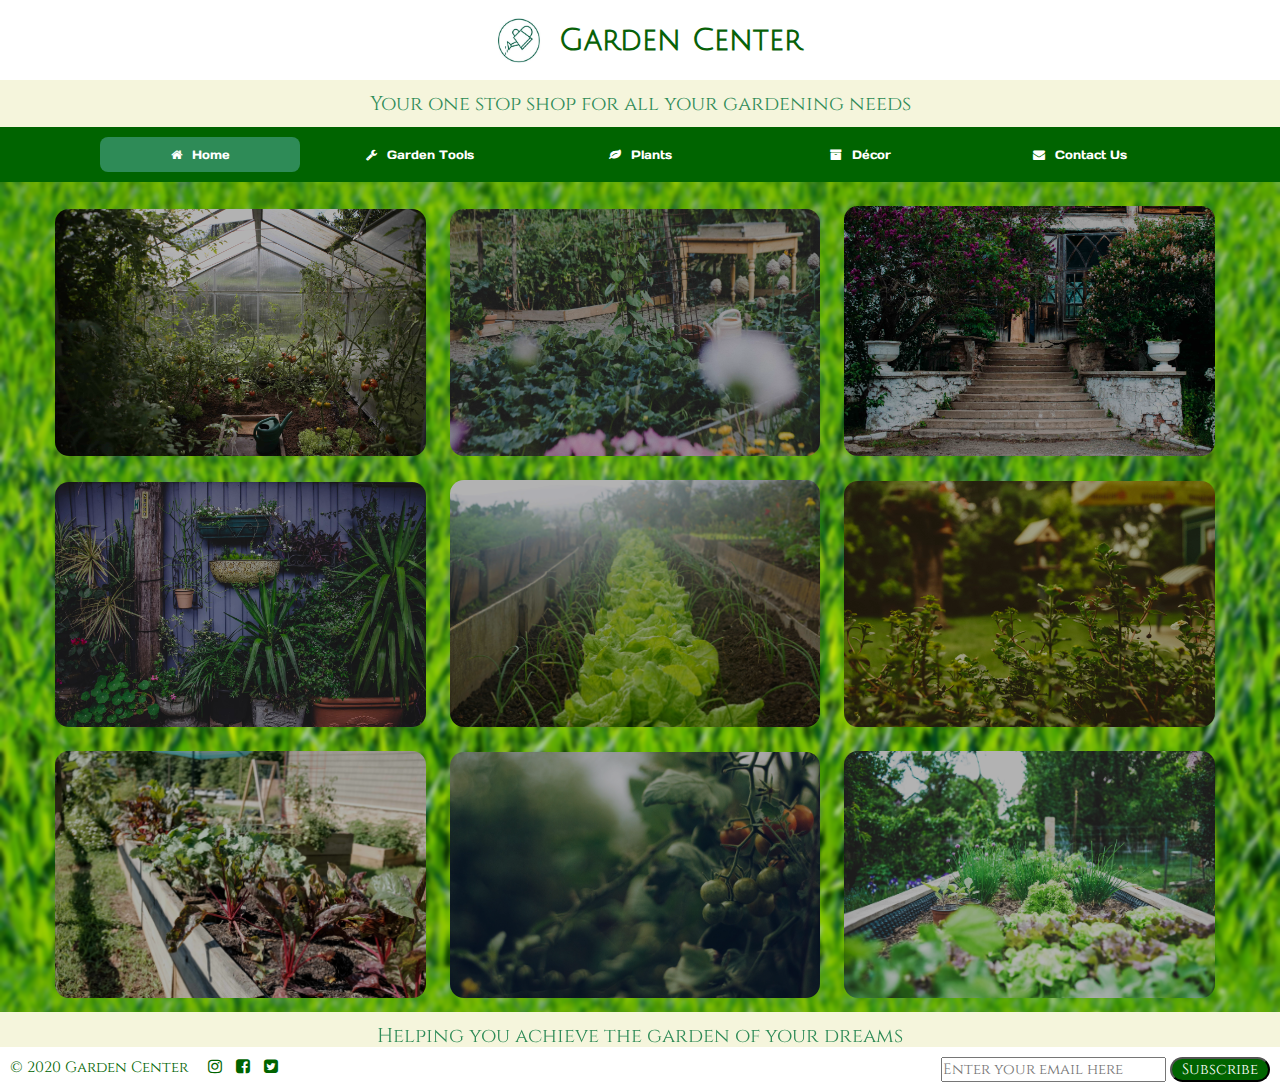
<file: index.html>
<!DOCTYPE html>
<html lang="en">
  <head>
    <meta charset="utf-8" />
    <meta name="viewport" content="width=device-width, initial-scale=1.0" />
    <title>Garden Center</title>
    <link rel="stylesheet" href="style.css" />
    <link
      rel="stylesheet"
      href="https://stackpath.bootstrapcdn.com/font-awesome/4.7.0/css/font-awesome.min.css"
    />
    <link
      href="https://fonts.googleapis.com/css2?family=Cinzel&family=Days+One&family=Julius+Sans+One&display=swap"
      rel="stylesheet"
    />
    <script src="script.js"></script>
  </head>
  <body>
    <header>
      <h1><img src="images/logo.JPG" alt="Logo" />Garden Center</h1>
      <p>Your one stop shop for all your gardening needs</p>
    </header>
    <nav>
      <ul>
        <li class="home">
          <a href="#"><i class="fa fa-home"></i>Home</a>
        </li>
        <li class="tools">
          <a href="#"><i class="fa fa-wrench"></i>Garden Tools</a>
        </li>
        <li class="plants">
          <a href="#"><i class="fa fa-leaf"></i>Plants</a>
        </li>
        <li class="decor">
          <a href="#"><i class="fa fa-archive"></i>Décor</a>
        </li>
        <li>
          <a href="contact.html"><i class="fa fa-envelope"></i>Contact Us</a>
        </li>
      </ul>
    </nav>
    <main>
      <div id="home">
        <div class="gallery">
          <img class="garden" src="images/garden1.jpg" alt="Garden1" />
          <img class="garden" src="images/garden2.jpg" alt="Garden2" />
          <img class="garden" src="images/garden3.jpg" alt="Garden3" />
          <img class="garden" src="images/garden4.jpg" alt="Garden4" />
          <img class="garden" src="images/garden5.jpg" alt="Garden5" />
          <img class="garden" src="images/garden6.jpg" alt="Garden6" />
          <img class="garden" src="images/garden7.jpg" alt="Garden7" />
          <img class="garden" src="images/garden8.jpg" alt="Garden8" />
          <img class="garden" src="images/garden9.jpg" alt="Garden9" />
        </div>
        <p>Helping you achieve the garden of your dreams</p>
      </div>
      <div id="tools">
        <article class="item1">
          <div class="can">
            <img src="images/can.jpg" alt="Watering Can" />
          </div>
          <div class="description">
            <h4>Tools: Watering Can - 2Gal</h4>
            <p>Light weight, recyclable watering can.</p>
            <h2>$9.99</h2>
          </div>
        </article>
        <article class="item2">
          <div class="hose">
            <img src="images/hose.jpg" alt="Hose" />
          </div>
          <div class="description">
            <h4>Tools: Garden Hose - 50ft</h4>
            <p>Durable, flexible and crush resistant hose.</p>
            <h2>$49.99</h2>
          </div>
        </article>
        <article class="item3">
          <div class="rake">
            <img src="images/rake.jpg" alt="Rake" />
          </div>
          <div class="description">
            <h4>Tools: Rake</h4>
            <p>Steel rake with rubber-coated hardwood handle.</p>
            <h2>$25.99</h2>
          </div>
        </article>
        <article class="item4">
          <div class="shears">
            <img src="images/shears.jpg" alt="Shears" />
          </div>
          <div class="description">
            <h4>Tools: Garden Shears - 15"</h4>
            <p>Sturdy steel bladed shears with rubber grip handles.</p>
            <h2>$29.99</h2>
          </div>
        </article>
        <article class="item5">
          <div class="shovel">
            <img src="images/shovel.jpg" alt="Shovel" />
          </div>
          <div class="description">
            <h4>Tools: Shovel</h4>
            <p>Tempered steel bladed shovel with hardwood handle.</p>
            <h2>$14.99</h2>
          </div>
        </article>
        <article class="item6">
          <div class="sprinkler">
            <img src="images/sprinkler.jpg" alt="Sprinkler" />
          </div>
          <div class="description">
            <h4>Tools: Sprinkler</h4>
            <p>Heavy duty sprinkler with clog-resistant nozzles.</p>
            <h2>$59.99</h2>
          </div>
        </article>
      </div>
      <div id="plants">
        <article class="item1">
          <div class="pepper">
            <img src="images/pepper.jpg" alt="Bell Pepper" />
          </div>
          <div class="description">
            <h4>Plants: Bell Pepper Plant - 4"</h4>
            <p>Produces bell peppers rich in flavor with mild sweetness.</p>
            <h2>$6.99</h2>
          </div>
        </article>
        <article class="item2">
          <div class="chili">
            <img src="images/chili.jpg" alt="Chili" />
          </div>
          <div class="description">
            <h4>Plants: Chili Plant - 4"</h4>
            <p>Yields long chili peppers with a serious kick.</p>
            <h2>$5.99</h2>
          </div>
        </article>
        <article class="item3">
          <div class="cucumber">
            <img src="images/cucumber.jpg" alt="Cucumber" />
          </div>
          <div class="description">
            <h4>Plants: Cucumber Plant - 4"</h4>
            <p>Produces slender cucumbers that are crunchy and refreshing.</p>
            <h2>$5.99</h2>
          </div>
        </article>
        <article class="item4">
          <div class="potato">
            <img src="images/potato.jpg" alt="Potato" />
          </div>
          <div class="description">
            <h4>Plants: Potato Plant - 4"</h4>
            <p>Yields large, golden potatoes with flaky texture.</p>
            <h2>$8.99</h2>
          </div>
        </article>
        <article class="item5">
          <div class="spinach">
            <img src="images/spinach.jpg" alt="Spinach" />
          </div>
          <div class="description">
            <h4>Plants: Spinach Plant - 4"</h4>
            <p>Fast growing spinach plant with a deep, nutty flavor.</p>
            <h2>$4.99</h2>
          </div>
        </article>
        <article class="item6">
          <div class="tomato">
            <img src="images/tomato.jpg" alt="Tomato" />
          </div>
          <div class="description">
            <h4>Plants: Tomato Plant - 4"</h4>
            <p>Produces large, juicy beefsteak tomatoes that are rich in flavor.</p>
            <h2>$6.99</h2>
          </div>
        </article>
      </div>
      <div id="decor">
        <article class="item1">
          <div class="birdhouse">
            <img src="images/birdhouse.jpg" alt="Birdhouse" />
          </div>
          <div class="description">
            <h4>Décor: Birdhouse - 15"</h4>
            <p>Durable steel birdhouse to spruce up your yard.</p>
            <h2>$20.99</h2>
          </div>
        </article>
        <article class="item2">
          <div class="fire">
            <img src="images/fire.jpg" alt="Fire Pit" />
          </div>
          <div class="description">
            <h4>Décor: Fire Pit</h4>
            <p>Outdoor steel fire pit with an easy to clean design.</p>
            <h2>$169.99</h2>
          </div>
        </article>
        <article class="item3">
          <div class="flowerpot">
            <img src="images/flowerpot.jpg" alt="Flower Pot" />
          </div>
          <div class="description">
            <h4>Décor: Ceramic Flower Pot - 10"</h4>
            <p>Waterproof flower pot suitable for indoors/outdoors.</p>
            <h2>$9.99</h2>
          </div>
        </article>
        <article class="item4">
          <div class="hammock">
            <img src="images/hammock.jpg" alt="Hammock" />
          </div>
          <div class="description">
            <h4>Décor: Hammock</h4>
            <p>Quilted fabric hammock built for comfort.</p>
            <h2>$8.99</h2>
          </div>
        </article>
        <article class="item5">
          <div class="chair">
            <img src="images/chair.jpg" alt="Lawn Chair" />
          </div>
          <div class="description">
            <h4>Décor: Lawn Chair</h4>
            <p>Comfortable, weather resistant lawn chair.</p>
            <h2>$24.99</h2>
          </div>
        </article>
        <article class="item6">
          <div class="planter">
            <img src="images/planter.jpg" alt="planter" />
          </div>
          <div class="description">
            <h4>Décor: Garden Planter - 20"</h4>
            <p>Durable wooden planter suitable for indoors/outdoors.</p>
            <h2>$11.99</h2>
          </div>
        </article>
      </div>
    </main>
    <footer>
      <a href="#"><i class="fa fa-instagram"></i></a>
      <a href="#"><i class="fa fa-facebook-square"></i></a>
      <a href="#"><i class="fa fa-twitter-square"></i></a>
      <p>© 2020 Garden Center</p>
      <form action="https://formspree.io/mqkyjerq" method="POST">
        <input
          type="email"
          name="email"
          placeholder="Enter your email here"
          pattern="[a-z0-9._%+-]+@[a-z0-9.-]+\.[a-z]{2,}$"
        />
        <input class="subscribe" type="submit" value="Subscribe" />
      </form>
    </footer>
  </body>
</html>
</file>
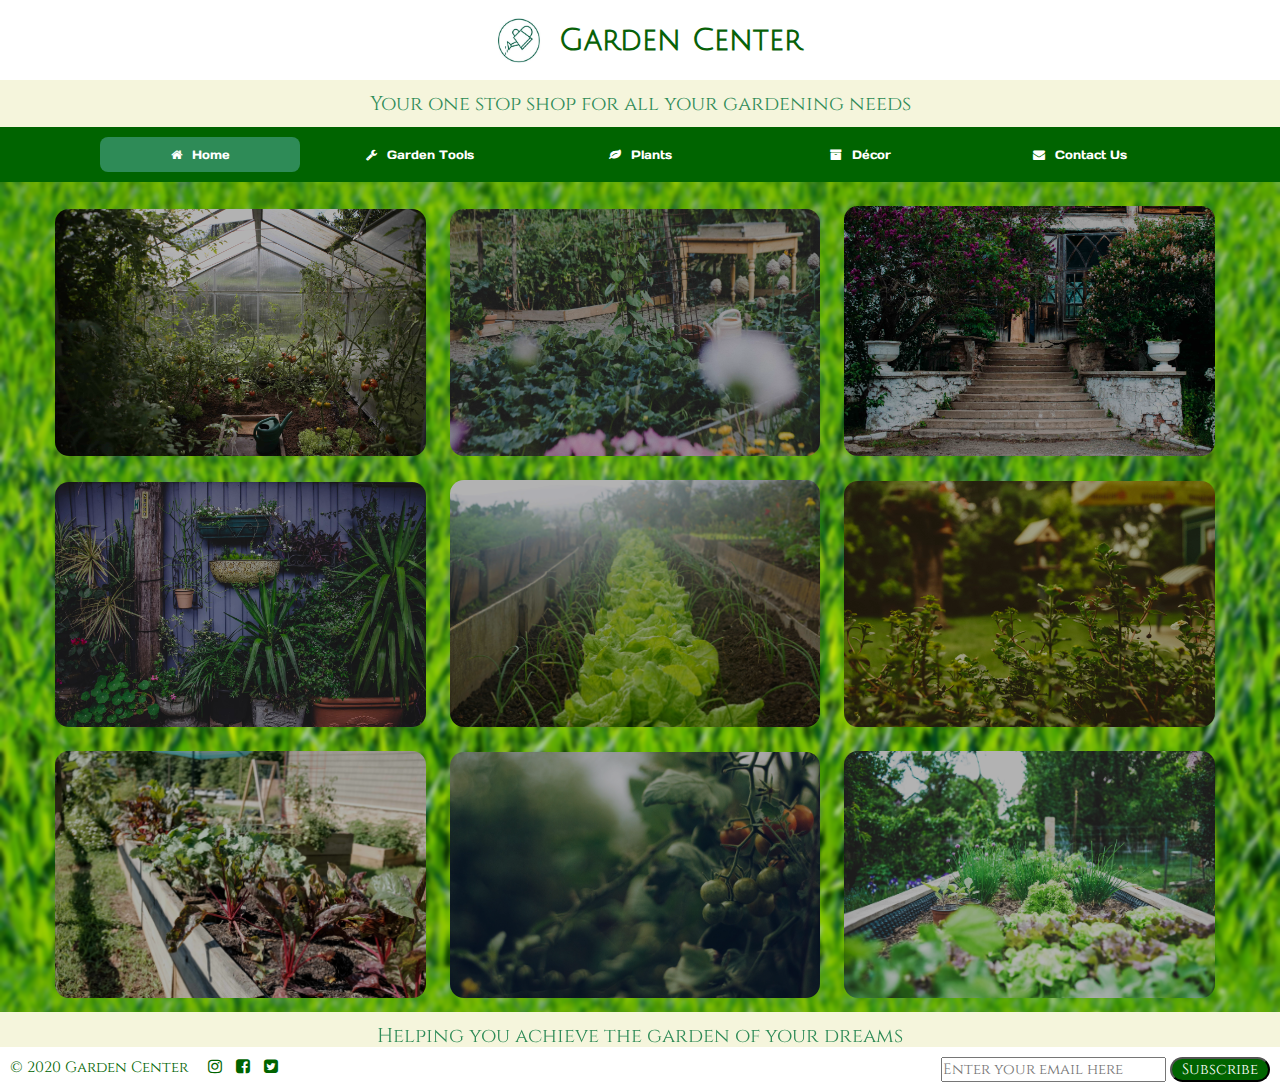
<file: assignment/src/index.html>
<!DOCTYPE html>
<html lang="en">
  <head>
    <meta charset="utf-8" />
    <meta name="viewport" content="width=device-width, initial-scale=1.0" />
    <title>Garden Center</title>
    <link rel="stylesheet" href="/src/style.css" />
    <link
      rel="stylesheet"
      href="https://stackpath.bootstrapcdn.com/font-awesome/4.7.0/css/font-awesome.min.css"
    />
    <link
      href="https://fonts.googleapis.com/css2?family=Cinzel&family=Days+One&family=Julius+Sans+One&display=swap"
      rel="stylesheet"
    />
    <script src="script.js"></script>
  </head>
  <body>
    <header>
      <h1><img src="images/logo.JPG" alt="Logo" />Garden Center</h1>
      <p>Your one stop shop for all your gardening needs</p>
    </header>
    <nav>
      <ul>
        <li class="home">
          <a href="#"><i class="fa fa-home"></i>Home</a>
        </li>
        <li class="tools">
          <a href="#"><i class="fa fa-wrench"></i>Garden Tools</a>
        </li>
        <li class="plants">
          <a href="#"><i class="fa fa-leaf"></i>Plants</a>
        </li>
        <li class="decor">
          <a href="#"><i class="fa fa-archive"></i>Décor</a>
        </li>
        <li>
          <a href="contact.html"><i class="fa fa-envelope"></i>Contact Us</a>
        </li>
      </ul>
    </nav>
    <main>
      <div id="home">
        <div class="gallery">
          <img class="garden" src="images/garden1.jpg" alt="Garden1" />
          <img class="garden" src="images/garden2.jpg" alt="Garden2" />
          <img class="garden" src="images/garden3.jpg" alt="Garden3" />
          <img class="garden" src="images/garden4.jpg" alt="Garden4" />
          <img class="garden" src="images/garden5.jpg" alt="Garden5" />
          <img class="garden" src="images/garden6.jpg" alt="Garden6" />
          <img class="garden" src="images/garden7.jpg" alt="Garden7" />
          <img class="garden" src="images/garden8.jpg" alt="Garden8" />
          <img class="garden" src="images/garden9.jpg" alt="Garden9" />
        </div>
        <p>Helping you achieve the garden of your dreams</p>
      </div>
      <div id="tools">
        <article class="item1">
          <div class="can">
            <img src="images/can.jpg" alt="Watering Can" />
          </div>
          <div class="description">
            <h4>Tools: Watering Can - 2Gal</h4>
            <p>Light weight, recyclable watering can.</p>
            <h2>$9.99</h2>
          </div>
        </article>
        <article class="item2">
          <div class="hose">
            <img src="images/hose.jpg" alt="Hose" />
          </div>
          <div class="description">
            <h4>Tools: Garden Hose - 50ft</h4>
            <p>Durable, flexible and crush resistant hose.</p>
            <h2>$49.99</h2>
          </div>
        </article>
        <article class="item3">
          <div class="rake">
            <img src="images/rake.jpg" alt="Rake" />
          </div>
          <div class="description">
            <h4>Tools: Rake</h4>
            <p>Steel rake with rubber-coated hardwood handle.</p>
            <h2>$25.99</h2>
          </div>
        </article>
        <article class="item4">
          <div class="shears">
            <img src="images/shears.jpg" alt="Shears" />
          </div>
          <div class="description">
            <h4>Tools: Garden Shears - 15"</h4>
            <p>Sturdy steel bladed shears with rubber grip handles.</p>
            <h2>$29.99</h2>
          </div>
        </article>
        <article class="item5">
          <div class="shovel">
            <img src="images/shovel.jpg" alt="Shovel" />
          </div>
          <div class="description">
            <h4>Tools: Shovel</h4>
            <p>Tempered steel bladed shovel with hardwood handle.</p>
            <h2>$14.99</h2>
          </div>
        </article>
        <article class="item6">
          <div class="sprinkler">
            <img src="images/sprinkler.jpg" alt="Sprinkler" />
          </div>
          <div class="description">
            <h4>Tools: Sprinkler</h4>
            <p>Heavy duty sprinkler with clog-resistant nozzles.</p>
            <h2>$59.99</h2>
          </div>
        </article>
      </div>
      <div id="plants">
        <article class="item1">
          <div class="pepper">
            <img src="images/pepper.jpg" alt="Bell Pepper" />
          </div>
          <div class="description">
            <h4>Plants: Bell Pepper Plant - 4"</h4>
            <p>Produces bell peppers rich in flavor with mild sweetness.</p>
            <h2>$6.99</h2>
          </div>
        </article>
        <article class="item2">
          <div class="chili">
            <img src="images/chili.jpg" alt="Chili" />
          </div>
          <div class="description">
            <h4>Plants: Chili Plant - 4"</h4>
            <p>Yields long chili peppers with a serious kick.</p>
            <h2>$5.99</h2>
          </div>
        </article>
        <article class="item3">
          <div class="cucumber">
            <img src="images/cucumber.jpg" alt="Cucumber" />
          </div>
          <div class="description">
            <h4>Plants: Cucumber Plant - 4"</h4>
            <p>Produces slender cucumbers that are crunchy and refreshing.</p>
            <h2>$5.99</h2>
          </div>
        </article>
        <article class="item4">
          <div class="potato">
            <img src="images/potato.jpg" alt="Potato" />
          </div>
          <div class="description">
            <h4>Plants: Potato Plant - 4"</h4>
            <p>Yields large, golden potatoes with flaky texture.</p>
            <h2>$8.99</h2>
          </div>
        </article>
        <article class="item5">
          <div class="spinach">
            <img src="images/spinach.jpg" alt="Spinach" />
          </div>
          <div class="description">
            <h4>Plants: Spinach Plant - 4"</h4>
            <p>Fast growing spinach plant with a deep, nutty flavor.</p>
            <h2>$4.99</h2>
          </div>
        </article>
        <article class="item6">
          <div class="tomato">
            <img src="images/tomato.jpg" alt="Tomato" />
          </div>
          <div class="description">
            <h4>Plants: Tomato Plant - 4"</h4>
            <p>Produces large, juicy beefsteak tomatoes that are rich in flavor.</p>
            <h2>$6.99</h2>
          </div>
        </article>
      </div>
      <div id="decor">
        <article class="item1">
          <div class="birdhouse">
            <img src="images/birdhouse.jpg" alt="Birdhouse" />
          </div>
          <div class="description">
            <h4>Décor: Birdhouse - 15"</h4>
            <p>Durable steel birdhouse to spruce up your yard.</p>
            <h2>$20.99</h2>
          </div>
        </article>
        <article class="item2">
          <div class="fire">
            <img src="images/fire.jpg" alt="Fire Pit" />
          </div>
          <div class="description">
            <h4>Décor: Fire Pit</h4>
            <p>Outdoor steel fire pit with an easy to clean design.</p>
            <h2>$169.99</h2>
          </div>
        </article>
        <article class="item3">
          <div class="flowerpot">
            <img src="images/flowerpot.jpg" alt="Flower Pot" />
          </div>
          <div class="description">
            <h4>Décor: Ceramic Flower Pot - 10"</h4>
            <p>Waterproof flower pot suitable for indoors/outdoors.</p>
            <h2>$9.99</h2>
          </div>
        </article>
        <article class="item4">
          <div class="hammock">
            <img src="images/hammock.jpg" alt="Hammock" />
          </div>
          <div class="description">
            <h4>Décor: Hammock</h4>
            <p>Quilted fabric hammock built for comfort.</p>
            <h2>$8.99</h2>
          </div>
        </article>
        <article class="item5">
          <div class="chair">
            <img src="images/chair.jpg" alt="Lawn Chair" />
          </div>
          <div class="description">
            <h4>Décor: Lawn Chair</h4>
            <p>Comfortable, weather resistant lawn chair.</p>
            <h2>$24.99</h2>
          </div>
        </article>
        <article class="item6">
          <div class="planter">
            <img src="images/planter.jpg" alt="planter" />
          </div>
          <div class="description">
            <h4>Décor: Garden Planter - 20"</h4>
            <p>Durable wooden planter suitable for indoors/outdoors.</p>
            <h2>$11.99</h2>
          </div>
        </article>
      </div>
    </main>
    <footer>
      <a href="#"><i class="fa fa-instagram"></i></a>
      <a href="#"><i class="fa fa-facebook-square"></i></a>
      <a href="#"><i class="fa fa-twitter-square"></i></a>
      <p>© 2020 Garden Center</p>
      <form action="https://formspree.io/mqkyjerq" method="POST">
        <input
          type="email"
          name="email"
          placeholder="Enter your email here"
          pattern="[a-z0-9._%+-]+@[a-z0-9.-]+\.[a-z]{2,}$"
        />
        <input class="subscribe" type="submit" value="Subscribe" />
      </form>
    </footer>
  </body>
</html>
</file>
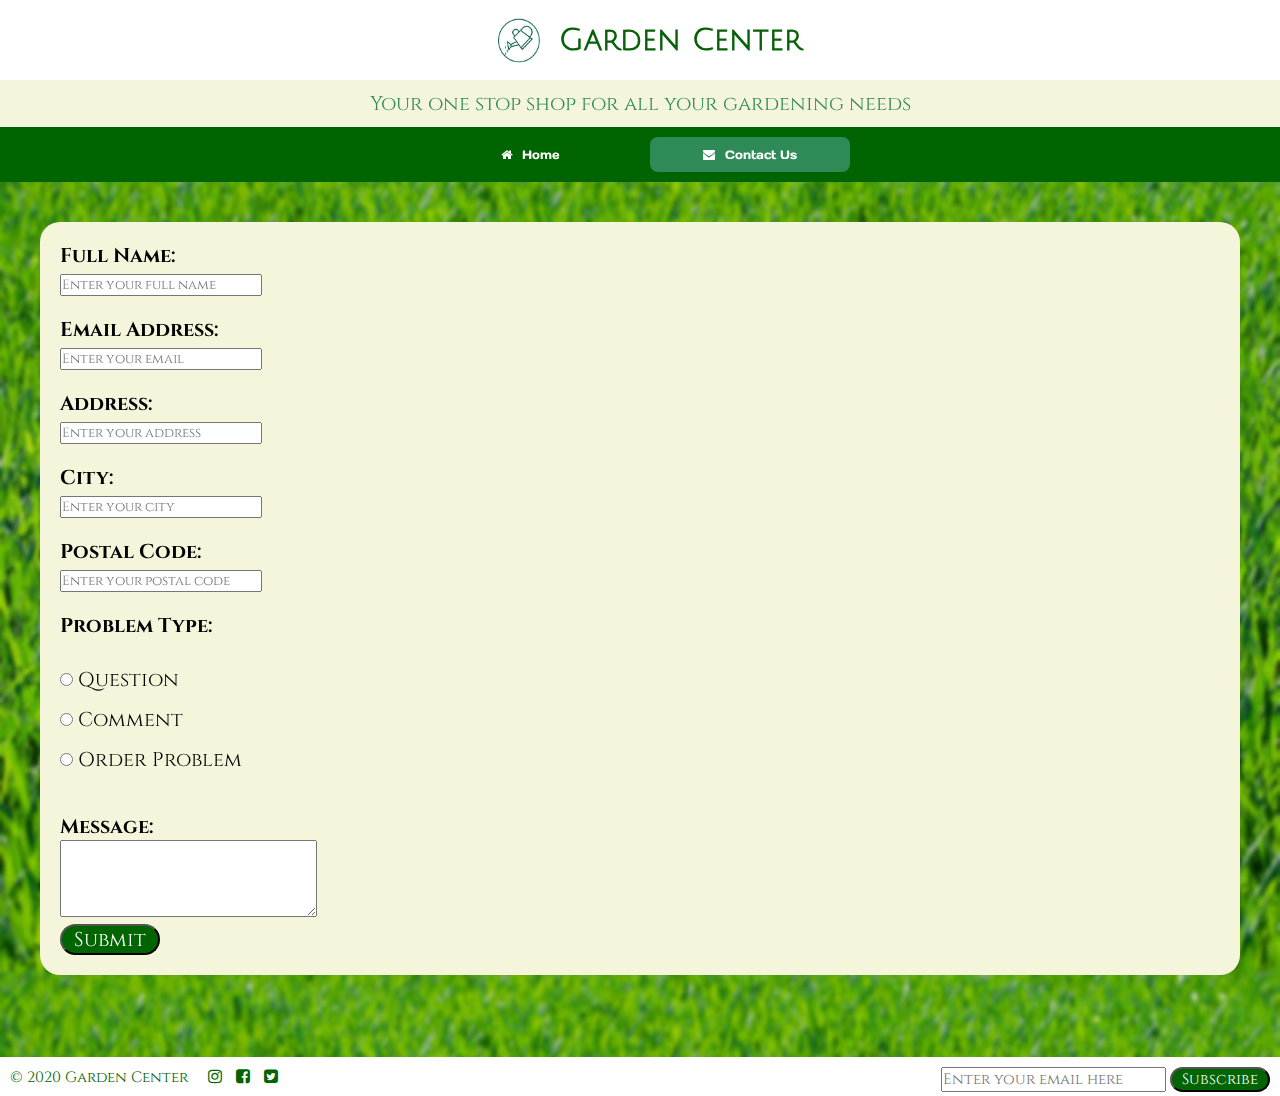
<file: contact.html>
<!DOCTYPE html>
<html lang="en">
  <head>
    <meta charset="UTF-8" />
    <meta name="viewport" content="width=device-width, initial-scale=1.0" />
    <title>Garden Center</title>
    <link rel="stylesheet" href="style.css" />
    <link
      rel="stylesheet"
      href="https://stackpath.bootstrapcdn.com/font-awesome/4.7.0/css/font-awesome.min.css"
    />
    <link
      href="https://fonts.googleapis.com/css2?family=Cinzel&family=Days+One&family=Julius+Sans+One&display=swap"
      rel="stylesheet"
    />
    <script>
      function showInput() {
        var orderNumberBody = document.getElementById('orderNumber');
        orderNumberBody.style.display = 'block';
      }

      function hideInput() {
        var orderNumberBody = document.getElementById('orderNumber');
        if (orderNumberBody.style.display === 'block') {
          orderNumberBody.style.display = 'none';
        }
      }
    </script>
  </head>
  <body>
    <header>
      <h1><img src="images/logo.JPG" alt="Logo" />Garden Center</h1>
      <p>Your one stop shop for all your gardening needs</p>
    </header>
    <nav>
      <ul>
        <li class="home2">
          <a href="index.html"><i class="fa fa-home"></i>Home</a>
        </li>
        <li class="contact" id="active">
          <a href="#"><i class="fa fa-envelope"></i>Contact Us</a>
        </li>
      </ul>
    </nav>
    <div id="contact">
      <form action="https://httpbin.org/post" method="POST">
        <label for="name"><strong>Full Name: </strong></label><br />
        <input
          type="text"
          name="name"
          placeholder="Enter your full name"
          required="required"
        /><br />
        <label for="email"><strong>Email Address: </strong></label><br />
        <input type="email" name="email" placeholder="Enter your email" required="required" /><br />
        <label for="address"><strong>Address: </strong></label><br />
        <input
          type="text"
          name="address"
          placeholder="Enter your address"
          required="required"
        /><br />
        <label for="city"><strong>City: </strong></label><br />
        <input
          type="text"
          name="city"
          placeholder="Enter your city"
          required="required"
          list="cities"
        /><br />
        <datalist id="cities">
          <option label="Brampton" value="Brampton"></option>
          <option label="Calgary" value="Calgary"></option>
          <option label="Edmonton" value="Edmonton"></option>
          <option label="Ottawa" value="Ottawa"></option>
          <option label="Markham" value="Markham"></option>
          <option label="Mississauga" value="Mississauga"></option>
          <option label="Montreal" value="Montreal"></option>
          <option label="Toronto" value="Toronto"></option>
          <option label="Vancouver" value="Vancouver"></option>
          <option label="Vaughn" value="Vaughn"></option>
        </datalist>
        <label for="postal"><strong>Postal Code: </strong></label><br />
        <input
          type="text"
          name="postal"
          placeholder="Enter your postal code"
          required="required"
          pattern="^[A-Za-z]\d[A-Za-z][ -]?\d[A-Za-z]\d$"
        /><br />
        <p><strong>Problem Type:</strong></p>
        <br />
        <input
          type="radio"
          id="question"
          name="problem"
          value="question"
          required="required"
          onclick="hideInput()"
        />
        <label for="question">Question</label><br />
        <input
          type="radio"
          id="comment"
          name="problem"
          value="comment"
          required="required"
          onclick="hideInput()"
        />
        <label for="comment">Comment</label><br />
        <input
          type="radio"
          id="order"
          name="problem"
          value="order"
          required="required"
          onclick="showInput()"
        />
        <label for="order">Order Problem</label><br />
        <input
          type="text"
          id="orderNumber"
          name="orderNumber"
          placeholder="Enter your order number"
        /><br />
        <label for="message"><strong>Message: </strong></label><br />
        <textarea rows="5" cols="30" name="message" wrap="hard"></textarea><br />
        <input type="hidden" name="username" id="username" value="Mohammad" />
        <input type="submit" id="submit" />
      </form>
    </div>
  </body>
  <footer>
    <a href="#"><i class="fa fa-instagram"></i></a>
    <a href="#"><i class="fa fa-facebook-square"></i></a>
    <a href="#"><i class="fa fa-twitter-square"></i></a>
    <p>© 2020 Garden Center</p>
    <form action="https://formspree.io/mqkyjerq" method="POST">
      <input
        type="email"
        name="email"
        placeholder="Enter your email here"
        pattern="[a-z0-9._%+-]+@[a-z0-9.-]+\.[a-z]{2,}$"
      />
      <input class="subscribe" type="submit" value="Subscribe" />
    </form>
  </footer>
</html>
</file>
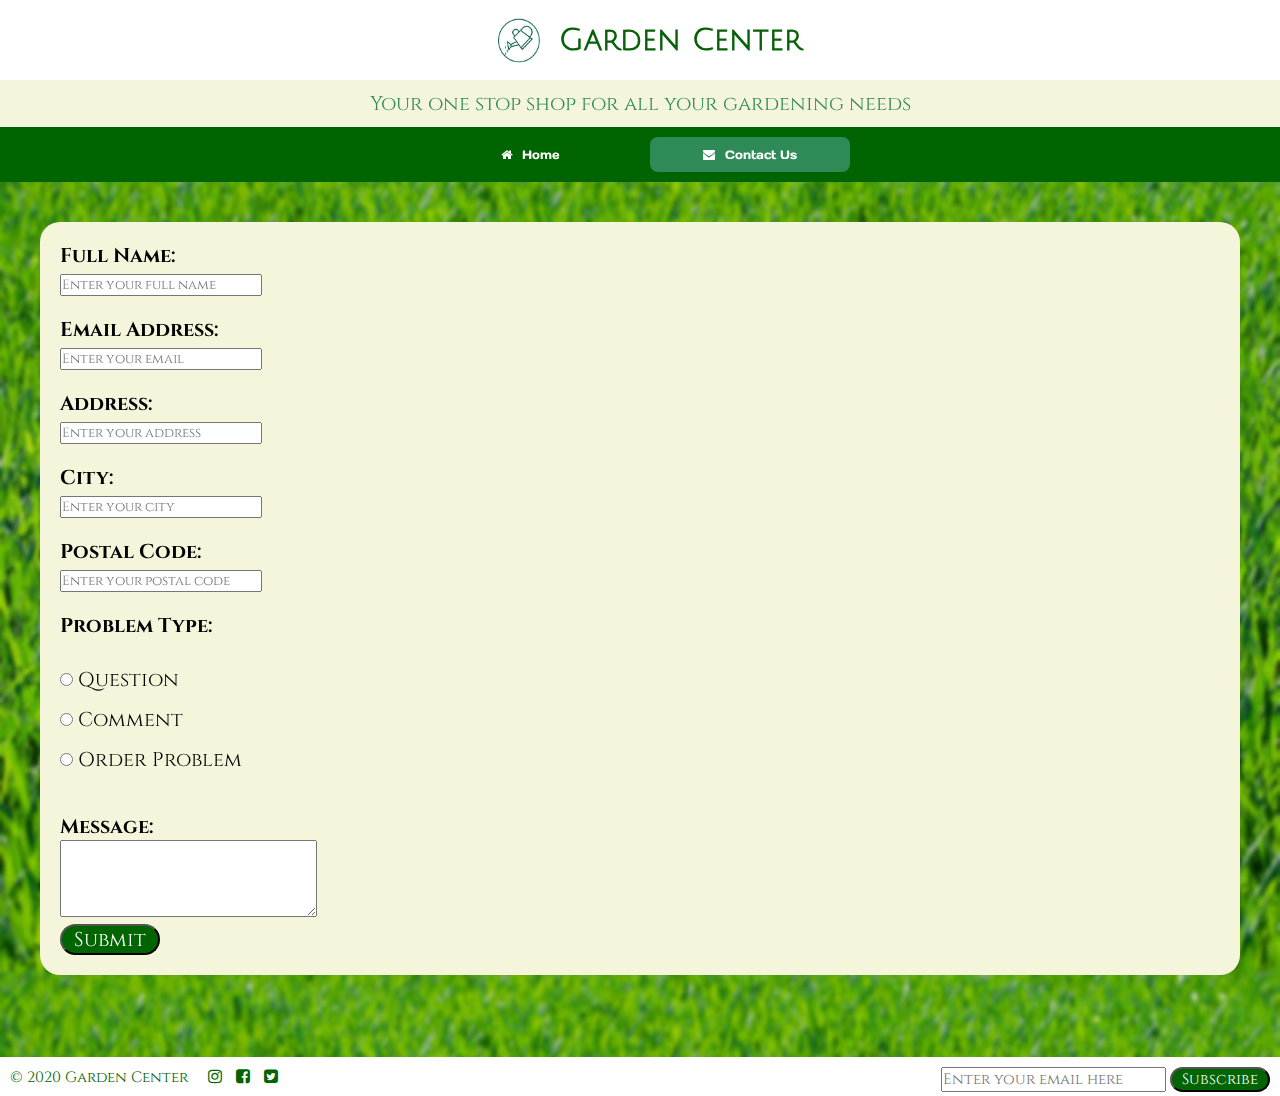
<file: src/contact.html>
<!DOCTYPE html>
<html lang="en">
  <head>
    <meta charset="UTF-8" />
    <meta name="viewport" content="width=device-width, initial-scale=1.0" />
    <title>Garden Center</title>
    <link rel="stylesheet" href="/src/style.css" />
    <link
      rel="stylesheet"
      href="https://stackpath.bootstrapcdn.com/font-awesome/4.7.0/css/font-awesome.min.css"
    />
    <link
      href="https://fonts.googleapis.com/css2?family=Cinzel&family=Days+One&family=Julius+Sans+One&display=swap"
      rel="stylesheet"
    />
    <script src="script.js"></script>
  </head>
  <body>
    <header>
      <h1><img src="images/logo.JPG" alt="Logo" />Garden Center</h1>
      <p>Your one stop shop for all your gardening needs</p>
    </header>
    <nav>
      <ul>
        <li class="home2">
          <a href="index.html"><i class="fa fa-home"></i>Home</a>
        </li>
        <li class="contact" id="active">
          <a href="#"><i class="fa fa-envelope"></i>Contact Us</a>
        </li>
      </ul>
    </nav>
    <div id="contact">
      <form action="https://httpbin.org/post" method="POST">
        <label for="name"><strong>Full Name: </strong></label><br />
        <input
          type="text"
          name="name"
          placeholder="Enter your full name"
          required="required"
        /><br />
        <label for="email"><strong>Email Address: </strong></label><br />
        <input type="email" name="email" placeholder="Enter your email" required="required" /><br />
        <label for="address"><strong>Address: </strong></label><br />
        <input
          type="text"
          name="address"
          placeholder="Enter your address"
          required="required"
        /><br />
        <label for="city"><strong>City: </strong></label><br />
        <input
          type="text"
          name="city"
          placeholder="Enter your city"
          required="required"
          list="cities"
        /><br />
        <datalist id="cities">
          <option label="Brampton" value="Brampton"></option>
          <option label="Calgary" value="Calgary"></option>
          <option label="Edmonton" value="Edmonton"></option>
          <option label="Ottawa" value="Ottawa"></option>
          <option label="Markham" value="Markham"></option>
          <option label="Mississauga" value="Mississauga"></option>
          <option label="Montreal" value="Montreal"></option>
          <option label="Toronto" value="Toronto"></option>
          <option label="Vancouver" value="Vancouver"></option>
          <option label="Vaughn" value="Vaughn"></option>
        </datalist>
        <label for="postal"><strong>Postal Code: </strong></label><br />
        <input
          type="text"
          name="postal"
          placeholder="Enter your postal code"
          required="required"
          pattern="^[A-Za-z]\d[A-Za-z][ -]?\d[A-Za-z]\d$"
        /><br />
        <p><strong>Problem Type:</strong></p>
        <br />
        <input
          type="radio"
          id="question"
          name="problem"
          value="question"
          required="required"
          onclick="hideInput()"
        />
        <label for="question">Question</label><br />
        <input
          type="radio"
          id="comment"
          name="problem"
          value="comment"
          required="required"
          onclick="hideInput()"
        />
        <label for="comment">Comment</label><br />
        <input
          type="radio"
          id="order"
          name="problem"
          value="order"
          required="required"
          onclick="showInput()"
        />
        <label for="order">Order Problem</label><br />
        <input
          type="text"
          id="orderNumber"
          name="orderNumber"
          placeholder="Enter your order number"
        /><br />
        <label for="message"><strong>Message: </strong></label><br />
        <textarea rows="5" cols="30" name="message" wrap="hard"></textarea><br />
        <input type="hidden" name="username" id="username" value="Mohammad" />
        <input type="submit" id="submit" />
      </form>
    </div>
  </body>
  <footer>
    <a href="#"><i class="fa fa-instagram"></i></a>
    <a href="#"><i class="fa fa-facebook-square"></i></a>
    <a href="#"><i class="fa fa-twitter-square"></i></a>
    <p>© 2020 Garden Center</p>
    <form action="https://formspree.io/mqkyjerq" method="POST">
      <input
        type="email"
        name="email"
        placeholder="Enter your email here"
        pattern="[a-z0-9._%+-]+@[a-z0-9.-]+\.[a-z]{2,}$"
      />
      <input class="subscribe" type="submit" value="Subscribe" />
    </form>
  </footer>
</html>
</file>
<file: style.css>
/* Add any CSS you need to this file. */
* {
  padding: 0;
  margin: 0;
}

header {
  width: 100%;
}

header h1 {
  background-color: white;
  font-family: 'Julius Sans One', sans-serif;
  color: rgb(8, 97, 8);
  font-size: 16px;
}

header h1 img {
  height: 30px;
  width: 30px;
  padding: 15px 15px 15px 100px;
  vertical-align: middle;
}

header p {
  background-color: beige;
  padding: 10px;
  text-align: center;
  color: seagreen;
  font-family: 'Cinzel', serif;
  font-size: 12px;
}

body {
  background-image: url('images/grass.jpg');
  height: 100%;
  background-size: 100%;
  background-position: center;
  box-sizing: border-box;
  backdrop-filter: blur(2px);
}

nav {
  background: darkgreen;
  text-align: center;
  width: 100%;
  height: 40px;
}

nav ul {
  display: inline-flex;
  list-style: none;
}

nav ul li {
  width: 100%;
  margin: 8px 10px 5px;
  padding: 10px;
  height: 5px;
  white-space: nowrap;
  font-family: 'Days One', sans-serif;
}

nav ul li a {
  text-decoration: none;
  font-size: 5px;
  color: white;
  vertical-align: middle;
}

nav ul li a i {
  padding-bottom: 30px;
}

#active,
nav ul li:hover {
  background-color: seagreen;
  border-radius: 0.5rem;
  transition: 0.5s;
}

.gallery {
  margin: 0 0 0 5px;
  padding: 14px 0 0 10px;
  padding-bottom: 200px;
}

.gallery img {
  border-radius: 1.5em;
  padding: 5px;
  width: 29%;
}

.garden {
  filter: brightness(70%);
}

.garden:hover {
  filter: brightness(100%);
  transform: scale(1.1);
  transition: 1s;
}

#home {
  max-height: 3000px;
  display: none;
  position: relative;
}

#home p {
  padding-top: 100px;
}

#tools {
  max-height: 3000px;
  display: none;
  position: relative;
  margin-bottom: 40px;
}

#plants {
  max-height: 3000px;
  display: none;
  position: relative;
  margin-bottom: 40px;
}

#decor {
  max-height: 3000px;
  display: none;
  position: relative;
  margin-bottom: 40px;
}

#home p {
  padding-left: 0;
  background-color: beige;
  text-align: center;
  padding: 10px;
  font-size: 12px;
  color: seagreen;
  font-family: 'Cinzel', serif;
}

.chili img,
.cucumber img,
.pepper img,
.potato img,
.spinach img,
.tomato img,
.can img,
.hose img,
.rake img,
.shears img,
.shovel img,
.sprinkler img,
.birdhouse img,
.chair img,
.fire img,
.flowerpot img,
.hammock img,
.planter img {
  height: 200px;
  width: 300px;
  border: 7px solid rgb(236, 216, 37);
  border-radius: 1.5em;
}

.item1,
.item2,
.item3,
.item4,
.item5,
.item6 {
  margin: 50px 0 0 7%;
  display: inline-block;
}

.description {
  background-color: beige;
  font-family: 'Cinzel', serif;
  text-decoration: seagreen;
  border-radius: 0.5em;
}

.description h4 {
  margin-top: 5px;
  margin-left: 10px;
  padding-top: 5px;
  text-align: left;
  color: seagreen;
}

.description p {
  max-width: 300px;
  margin-top: 5px;
  margin-left: 10px;
  word-wrap: break-word;
}

.description h2 {
  margin-top: 5px;
  margin-left: 10px;
  text-align: left;
  color: darkred;
}

#contact {
  max-height: 3000px;
  max-width: 400px;
  margin-bottom: 40px;
}

#contact form {
  padding: 20px 0 0 20px;
  font-family: 'Cinzel', serif;
  font-size: 10px;
  background-color: beige;
  margin: 40px 40px 0 40px;
  border-radius: 1em;
}

#contact form input {
  margin-bottom: 20px;
  font-family: 'Cinzel', serif;
}

#orderNumber {
  display: none;
}

#message {
  padding-bottom: 20px;
  width: 1000px;
}

#submit {
  width: 100px;
  border-radius: 2em;
  background-color: darkgreen;
  color: white;
  font-size: 20px;
  font-family: 'Cinzel', serif;
}

#submit:hover {
  background-color: seagreen;
}

footer {
  position: relative;
  left: 0;
  bottom: 0;
  padding: 10px;
  background-color: white;
}

footer a {
  vertical-align: middle;
  color: darkgreen;
  padding-right: 1px;
}

footer form {
  float: right;
}

footer form input {
  font-family: 'Cinzel', serif;
  font-size: 5px;
  vertical-align: middle;
}

.subscribe {
  width: 40px;
  border-radius: 2em;
  background-color: darkgreen;
  color: white;
}

.subscribe:hover {
  background-color: seagreen;
}

footer p {
  vertical-align: middle;
  float: left;
  margin-right: 60px;
  padding-top: 5px;
  font-family: 'Cinzel', serif;
  font-size: xx-small;
  color: darkgreen;
}

/* Desktop View */
@media only screen and (min-width: 1000px) {
  * {
    padding: 0;
    margin: 0;
  }

  header {
    width: 100%;
  }

  header h1 {
    text-align: center;
    background-color: white;
    font-family: 'Julius Sans One', sans-serif;
    font-size: 30px;
    color: rgb(8, 97, 8);
  }

  header h1 img {
    height: 50px;
    width: 50px;
    padding: 15px;
    vertical-align: middle;
  }

  header p {
    background-color: beige;
    padding: 10px;
    text-align: center;
    color: seagreen;
    font-family: 'Cinzel', serif;
    font-size: 20px;
  }

  body {
    background-image: url('images/grass.jpg');
    height: 100%;
    background-size: 100%;
    background-position: center;
    box-sizing: border-box;
    backdrop-filter: blur(2px);
  }

  nav {
    background: darkgreen;
    text-align: center;
    width: 100%;
    height: 100%;
  }

  nav ul {
    display: inline-flex;
    list-style: none;
  }

  nav ul li {
    width: 180px;
    margin: 10px;
    padding: 10px 10px 20px;
    white-space: nowrap;
    vertical-align: middle;
    font-family: 'Days One', sans-serif;
  }

  nav ul li a {
    text-decoration: none;
    font-size: 12px;
    color: white;
  }

  nav ul li a i {
    padding-right: 10px;
  }

  #active,
  nav ul li:hover {
    background-color: seagreen;
    border-radius: 0.5rem;
    transition: 0.5s;
  }

  .gallery {
    margin: 0 0 0 5px;
    padding: 14px 0 0 40px;
  }

  .gallery img {
    border-radius: 1.5em;
    padding: 10px;
    width: 30%;
  }

  .garden {
    filter: brightness(70%);
  }

  .garden:hover {
    filter: brightness(100%);
    transform: scale(1.1);
    transition: 1s;
  }

  #home {
    max-height: 265px;
    display: none;
    position: relative;
  }

  #tools {
    max-height: 235px;
    display: none;
    position: relative;
  }

  #plants {
    max-height: 235px;
    display: none;
    position: relative;
  }

  #decor {
    max-height: 235px;
    display: none;
    position: relative;
  }

  #home p {
    background-color: beige;
    text-align: center;
    padding: 10px;
    font-size: 20px;
    color: seagreen;
    font-family: 'Cinzel', serif;
  }

  .chili img,
  .cucumber img,
  .pepper img,
  .potato img,
  .spinach img,
  .tomato img,
  .can img,
  .hose img,
  .rake img,
  .shears img,
  .shovel img,
  .sprinkler img,
  .birdhouse img,
  .chair img,
  .fire img,
  .flowerpot img,
  .hammock img,
  .planter img {
    height: 200px;
    width: 300px;
    border: 7px solid rgb(236, 216, 37);
    border-radius: 1.5em;
  }

  .item1,
  .item4 {
    margin: 50px 0 0 6.7%;
    display: inline-block;
  }

  .item2,
  .item3 {
    margin: 50px 0 0 5%;
    display: inline-block;
  }

  .item5,
  .item6 {
    margin: 50px 0 0 5%;
    display: inline-block;
  }

  .description {
    background-color: beige;
    font-family: 'Cinzel', serif;
    text-decoration: seagreen;
    border-radius: 0.5em;
  }

  .description h4 {
    margin-top: 5px;
    margin-left: 10px;
    padding-top: 5px;
    text-align: left;
    color: seagreen;
  }

  .description p {
    max-width: 300px;
    margin-top: 5px;
    margin-left: 10px;
    word-wrap: break-word;
  }

  .description h2 {
    margin-top: 5px;
    margin-left: 10px;
    text-align: left;
    color: darkred;
  }

  #contact {
    max-height: 235px;
    max-width: 100%;
    padding: 0;
  }

  #contact form {
    padding: 20px 0 0 20px;
    font-family: 'Cinzel', serif;
    font-size: 20px;
    background-color: beige;
    margin: 40px 40px 0 40px;
    border-radius: 1em;
  }

  #contact form input {
    margin-bottom: 20px;
    font-family: 'Cinzel', serif;
  }

  #orderNumber {
    display: none;
  }

  #message {
    padding-bottom: 20px;
    width: 1000px;
  }

  #submit {
    width: 100px;
    border-radius: 2em;
    background-color: darkgreen;
    color: white;
    font-size: 20px;
    font-family: 'Cinzel', serif;
  }

  #submit:hover {
    background-color: seagreen;
  }

  footer {
    margin-top: 600px;
    position: relative;
    bottom: 0;
    padding: 10px;
    background-color: white;
  }

  footer a {
    vertical-align: middle;
    color: darkgreen;
    padding-right: 10px;
  }

  footer form {
    float: right;
  }

  footer form input {
    font-family: 'Cinzel', serif;
    font-size: 15px;
    vertical-align: middle;
  }

  .subscribe {
    width: 100px;
    border-radius: 2em;
    background-color: darkgreen;
    color: white;
  }

  .subscribe:hover {
    background-color: seagreen;
  }

  footer p {
    display: inline-flex;
    vertical-align: middle;
    margin-right: 20px;
    float: left;
    padding-top: 0;
    font-family: 'Cinzel', serif;
    font-size: 15px;
    color: darkgreen;
  }
}
</file>
<file: src/style.css>
/* Add any CSS you need to this file. */
* {
  padding: 0;
  margin: 0;
}

header {
  width: 100%;
}

header h1 {
  background-color: white;
  font-family: 'Julius Sans One', sans-serif;
  color: rgb(8, 97, 8);
  font-size: 16px;
}

header h1 img {
  height: 30px;
  width: 30px;
  padding: 15px 15px 15px 100px;
  vertical-align: middle;
}

header p {
  background-color: beige;
  padding: 10px;
  text-align: center;
  color: seagreen;
  font-family: 'Cinzel', serif;
  font-size: 12px;
}

body {
  background-image: url('images/grass.jpg');
  height: 100%;
  background-size: 100%;
  background-position: center;
  box-sizing: border-box;
  backdrop-filter: blur(2px);
}

nav {
  background: darkgreen;
  text-align: center;
  width: 100%;
  height: 40px;
}

nav ul {
  display: inline-flex;
  list-style: none;
}

nav ul li {
  width: 100%;
  margin: 8px 10px 5px;
  padding: 10px;
  height: 5px;
  white-space: nowrap;
  font-family: 'Days One', sans-serif;
}

nav ul li a {
  text-decoration: none;
  font-size: 5px;
  color: white;
  vertical-align: middle;
}

nav ul li a i {
  padding-bottom: 30px;
}

#active,
nav ul li:hover {
  background-color: seagreen;
  border-radius: 0.5rem;
  transition: 0.5s;
}

.gallery {
  margin: 0 0 0 5px;
  padding: 14px 0 0 10px;
  padding-bottom: 200px;
}

.gallery img {
  border-radius: 1.5em;
  padding: 5px;
  width: 29%;
}

.garden {
  filter: brightness(70%);
}

.garden:hover {
  filter: brightness(100%);
  transform: scale(1.1);
  transition: 1s;
}

#home {
  max-height: 3000px;
  display: none;
  position: relative;
}

#home p {
  padding-top: 100px;
}

#tools {
  max-height: 3000px;
  display: none;
  position: relative;
  margin-bottom: 40px;
}

#plants {
  max-height: 3000px;
  display: none;
  position: relative;
  margin-bottom: 40px;
}

#decor {
  max-height: 3000px;
  display: none;
  position: relative;
  margin-bottom: 40px;
}

#home p {
  padding-left: 0;
  background-color: beige;
  text-align: center;
  padding: 10px;
  font-size: 12px;
  color: seagreen;
  font-family: 'Cinzel', serif;
}

.chili img,
.cucumber img,
.pepper img,
.potato img,
.spinach img,
.tomato img,
.can img,
.hose img,
.rake img,
.shears img,
.shovel img,
.sprinkler img,
.birdhouse img,
.chair img,
.fire img,
.flowerpot img,
.hammock img,
.planter img {
  height: 200px;
  width: 300px;
  border: 7px solid rgb(236, 216, 37);
  border-radius: 1.5em;
}

.item1,
.item2,
.item3,
.item4,
.item5,
.item6 {
  margin: 50px 0 0 7%;
  display: inline-block;
}

.description {
  background-color: beige;
  font-family: 'Cinzel', serif;
  text-decoration: seagreen;
  border-radius: 0.5em;
}

.description h4 {
  margin-top: 5px;
  margin-left: 10px;
  padding-top: 5px;
  text-align: left;
  color: seagreen;
}

.description p {
  max-width: 300px;
  margin-top: 5px;
  margin-left: 10px;
  word-wrap: break-word;
}

.description h2 {
  margin-top: 5px;
  margin-left: 10px;
  text-align: left;
  color: darkred;
}

#contact {
  max-height: 3000px;
  max-width: 400px;
  margin-bottom: 40px;
}

#contact form {
  padding: 20px 0 0 20px;
  font-family: 'Cinzel', serif;
  font-size: 10px;
  background-color: beige;
  margin: 40px 40px 0 40px;
  border-radius: 1em;
}

#contact form input {
  margin-bottom: 20px;
  font-family: 'Cinzel', serif;
}

#orderNumber {
  display: none;
}

#message {
  padding-bottom: 20px;
  width: 1000px;
}

#submit {
  width: 100px;
  border-radius: 2em;
  background-color: darkgreen;
  color: white;
  font-size: 20px;
  font-family: 'Cinzel', serif;
}

#submit:hover {
  background-color: seagreen;
}

footer {
  position: relative;
  left: 0;
  bottom: 0;
  padding: 10px;
  background-color: white;
}

footer a {
  vertical-align: middle;
  color: darkgreen;
  padding-right: 1px;
}

footer form {
  float: right;
}

footer form input {
  font-family: 'Cinzel', serif;
  font-size: 5px;
  vertical-align: middle;
}

.subscribe {
  width: 40px;
  border-radius: 2em;
  background-color: darkgreen;
  color: white;
}

.subscribe:hover {
  background-color: seagreen;
}

footer p {
  vertical-align: middle;
  float: left;
  margin-right: 60px;
  padding-top: 5px;
  font-family: 'Cinzel', serif;
  font-size: xx-small;
  color: darkgreen;
}

/* Desktop View */
@media only screen and (min-width: 1000px) {
  * {
    padding: 0;
    margin: 0;
  }

  header {
    width: 100%;
  }

  header h1 {
    text-align: center;
    background-color: white;
    font-family: 'Julius Sans One', sans-serif;
    font-size: 30px;
    color: rgb(8, 97, 8);
  }

  header h1 img {
    height: 50px;
    width: 50px;
    padding: 15px;
    vertical-align: middle;
  }

  header p {
    background-color: beige;
    padding: 10px;
    text-align: center;
    color: seagreen;
    font-family: 'Cinzel', serif;
    font-size: 20px;
  }

  body {
    background-image: url('images/grass.jpg');
    height: 100%;
    background-size: 100%;
    background-position: center;
    box-sizing: border-box;
    backdrop-filter: blur(2px);
  }

  nav {
    background: darkgreen;
    text-align: center;
    width: 100%;
    height: 100%;
  }

  nav ul {
    display: inline-flex;
    list-style: none;
  }

  nav ul li {
    width: 180px;
    margin: 10px;
    padding: 10px 10px 20px;
    white-space: nowrap;
    vertical-align: middle;
    font-family: 'Days One', sans-serif;
  }

  nav ul li a {
    text-decoration: none;
    font-size: 12px;
    color: white;
  }

  nav ul li a i {
    padding-right: 10px;
  }

  #active,
  nav ul li:hover {
    background-color: seagreen;
    border-radius: 0.5rem;
    transition: 0.5s;
  }

  .gallery {
    margin: 0 0 0 5px;
    padding: 14px 0 0 40px;
  }

  .gallery img {
    border-radius: 1.5em;
    padding: 10px;
    width: 30%;
  }

  .garden {
    filter: brightness(70%);
  }

  .garden:hover {
    filter: brightness(100%);
    transform: scale(1.1);
    transition: 1s;
  }

  #home {
    max-height: 265px;
    display: none;
    position: relative;
  }

  #tools {
    max-height: 235px;
    display: none;
    position: relative;
  }

  #plants {
    max-height: 235px;
    display: none;
    position: relative;
  }

  #decor {
    max-height: 235px;
    display: none;
    position: relative;
  }

  #home p {
    background-color: beige;
    text-align: center;
    padding: 10px;
    font-size: 20px;
    color: seagreen;
    font-family: 'Cinzel', serif;
  }

  .chili img,
  .cucumber img,
  .pepper img,
  .potato img,
  .spinach img,
  .tomato img,
  .can img,
  .hose img,
  .rake img,
  .shears img,
  .shovel img,
  .sprinkler img,
  .birdhouse img,
  .chair img,
  .fire img,
  .flowerpot img,
  .hammock img,
  .planter img {
    height: 200px;
    width: 300px;
    border: 7px solid rgb(236, 216, 37);
    border-radius: 1.5em;
  }

  .item1,
  .item4 {
    margin: 50px 0 0 6.7%;
    display: inline-block;
  }

  .item2,
  .item3 {
    margin: 50px 0 0 5%;
    display: inline-block;
  }

  .item5,
  .item6 {
    margin: 50px 0 0 5%;
    display: inline-block;
  }

  .description {
    background-color: beige;
    font-family: 'Cinzel', serif;
    text-decoration: seagreen;
    border-radius: 0.5em;
  }

  .description h4 {
    margin-top: 5px;
    margin-left: 10px;
    padding-top: 5px;
    text-align: left;
    color: seagreen;
  }

  .description p {
    max-width: 300px;
    margin-top: 5px;
    margin-left: 10px;
    word-wrap: break-word;
  }

  .description h2 {
    margin-top: 5px;
    margin-left: 10px;
    text-align: left;
    color: darkred;
  }

  #contact {
    max-height: 235px;
    max-width: 100%;
    padding: 0;
  }

  #contact form {
    padding: 20px 0 0 20px;
    font-family: 'Cinzel', serif;
    font-size: 20px;
    background-color: beige;
    margin: 40px 40px 0 40px;
    border-radius: 1em;
  }

  #contact form input {
    margin-bottom: 20px;
    font-family: 'Cinzel', serif;
  }

  #orderNumber {
    display: none;
  }

  #message {
    padding-bottom: 20px;
    width: 1000px;
  }

  #submit {
    width: 100px;
    border-radius: 2em;
    background-color: darkgreen;
    color: white;
    font-size: 20px;
    font-family: 'Cinzel', serif;
  }

  #submit:hover {
    background-color: seagreen;
  }

  footer {
    margin-top: 600px;
    position: relative;
    bottom: 0;
    padding: 10px;
    background-color: white;
  }

  footer a {
    vertical-align: middle;
    color: darkgreen;
    padding-right: 10px;
  }

  footer form {
    float: right;
  }

  footer form input {
    font-family: 'Cinzel', serif;
    font-size: 15px;
    vertical-align: middle;
  }

  .subscribe {
    width: 100px;
    border-radius: 2em;
    background-color: darkgreen;
    color: white;
  }

  .subscribe:hover {
    background-color: seagreen;
  }

  footer p {
    display: inline-flex;
    vertical-align: middle;
    margin-right: 20px;
    float: left;
    padding-top: 0;
    font-family: 'Cinzel', serif;
    font-size: 15px;
    color: darkgreen;
  }
}
</file>
